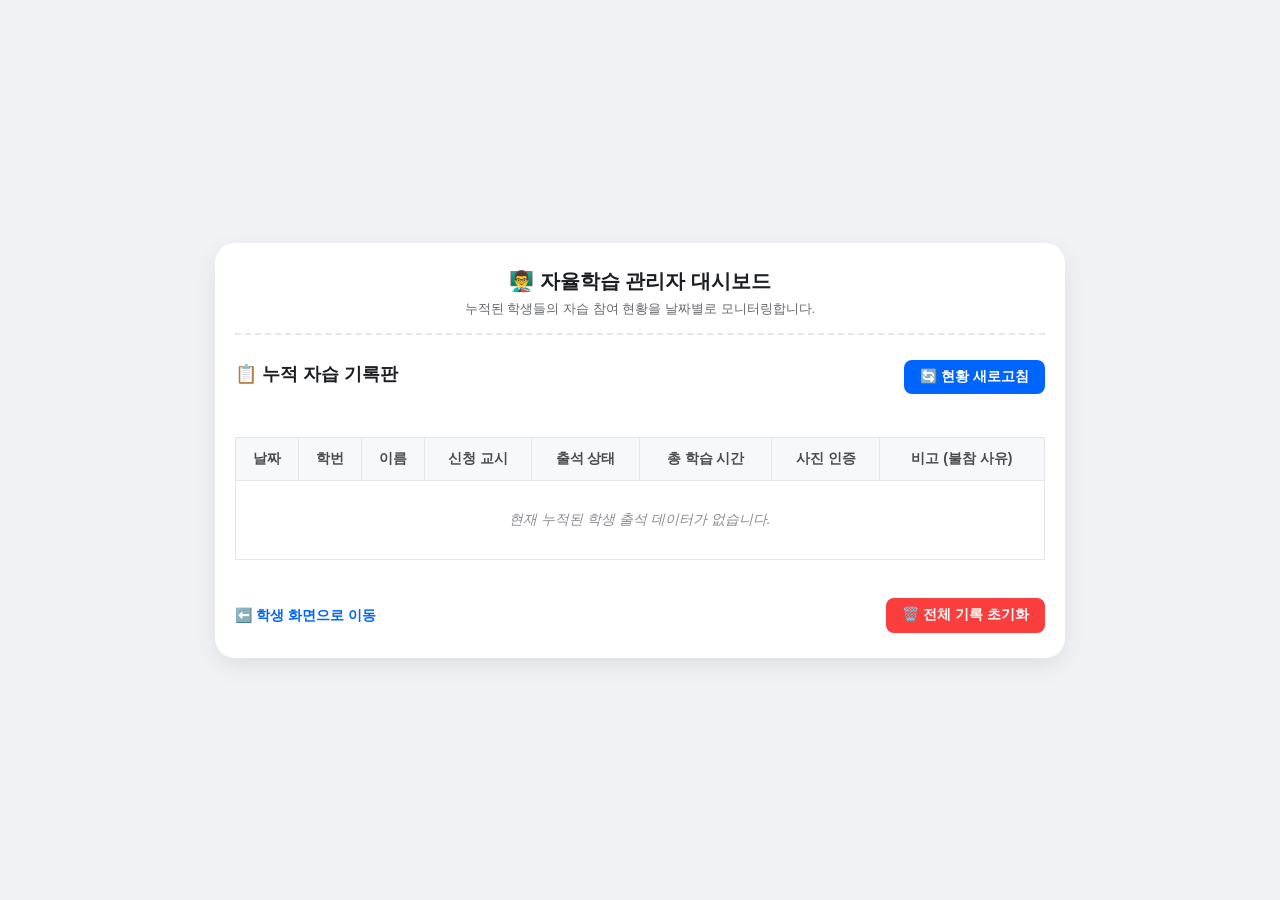
<file: admin.html>
<!DOCTYPE html>
<html lang="ko">
<head>
    <meta charset="UTF-8">
    <meta name="viewport" content="width=device-width, initial-scale=1.0">
    <title>자율학습 관리자 대시보드</title>
    <link rel="stylesheet" href="style.css">
    <style>
        .admin-container { max-width: 850px; }
        .refresh-box { display: flex; justify-content: space-between; align-items: center; margin-bottom: 15px; }
        .btn-refresh { background-color: #0064ff; color: white; padding: 8px 16px; font-size: 14px; width: auto; }
        .btn-danger-clear { background-color: #fa3e3e; color: white; padding: 8px 16px; font-size: 14px; width: auto; border:none; border-radius:8px; cursor:pointer; font-weight:bold;}
        .status-table { width: 100%; border-collapse: collapse; margin-top: 10px; background-color: #ffffff; font-size: 14px; text-align: center; }
        .status-table th, .status-table td { border: 1px solid #e4e6eb; padding: 12px 8px; }
        .status-table th { background-color: #f7f8fa; color: #4b4c4f; font-weight: bold; }
        .status-table tr:hover { background-color: #f2f3f5; }
        .text-absent { color: #fa3e3e; font-weight: bold; }
        .text-success { color: #00a400; font-weight: bold; }
        .no-data { color: #8a8d91; padding: 30px !important; font-style: italic; }
        .admin-footer { display: flex; justify-content: space-between; margin-top: 20px; }
        .back-link { font-size: 14px; color: #0064ff; text-decoration: none; font-weight: bold; line-height: 35px;}
    </style>
</head>
<body>

    <div class="app-container admin-container">
        <header>
            <h1>👨‍🏫 자율학습 관리자 대시보드</h1>
            <p class="date-text">누적된 학생들의 자습 참여 현황을 날짜별로 모니터링합니다.</p>
        </header>

        <main class="form-section">
            <div class="refresh-box">
                <h2>📋 누적 자습 기록판</h2>
                <button id="refresh-btn" class="btn btn-refresh">🔄 현황 새로고침</button>
            </div>

            <table class="status-table">
                <thead>
                    <tr>
                        <th>날짜</th>
                        <th>학번</th>
                        <th>이름</th>
                        <th>신청 교시</th>
                        <th>출석 상태</th>
                        <th>총 학습 시간</th>
                        <th>사진 인증</th>
                        <th>비고 (불참 사유)</th>
                    </tr>
                </thead>
                <tbody id="student-list-body">
                    <tr>
                        <td colspan="8" class="no-data">제출된 데이터가 없습니다.</td>
                    </tr>
                </tbody>
            </table>

            <div class="admin-footer">
                <a href="index.html" class="back-link">⬅️ 학생 화면으로 이동</a>
                <button id="clear-btn" class="btn-danger-clear">🗑️ 전체 기록 초기화</button>
            </div>
        </main>
    </div>

    <script>
        function loadStudentStatus() {
            const tableBody = document.getElementById('student-list-body');
            
            // 1. 저장소에서 전체 누적 리스트 배열 가져오기
            const allStudentsList = JSON.parse(localStorage.getItem('allStudentsList')) || [];
            
            if (allStudentsList.length === 0) {
                tableBody.innerHTML = `<tr><td colspan="8" class="no-data">현재 누적된 학생 출석 데이터가 없습니다.</td></tr>`;
                return;
            }

            // 최신 날짜 역순(가장 최근 데이터가 맨 위로) 정렬 규칙 추가
            allStudentsList.sort((a, b) => new Date(b.date) - new Date(a.date));

            let htmlContent = "";

            // 2. 누적된 데이터를 반복문으로 돌리며 한 줄씩 조립
            allStudentsList.forEach(student => {
                let statusText = student.isAbsent ? "❌ 불참" : `✔️ 출석 (${student.authTime})`;
                let statusClass = student.isAbsent ? "text-absent" : "text-success";
                
                htmlContent += `
                    <tr>
                        <td><strong>${student.date}</strong></td>
                        <td>${student.id}</td>
                        <td>${student.name}</td>
                        <td>${student.session}</td>
                        <td class="${statusClass}">${statusText}</td>
                        <td>⏱️ ${student.studyTime}</td>
                        <td>${student.isPhotoVerified}</td>
                        <td>${student.reason}</td>
                    </tr>
                `;
            });

            tableBody.innerHTML = htmlContent;
        }

        // 페이지 로드 시 구동
        document.addEventListener('DOMContentLoaded', loadStudentStatus);

        // 새로고침 버튼
        document.getElementById('refresh-btn').addEventListener('click', function() {
            loadStudentStatus();
            alert("최신 데이터 현황판 업데이트 완료!");
        });

        // 데이터 초기화 버튼
        document.getElementById('clear-btn').addEventListener('click', function() {
            if (confirm("🚨 진짜로 깃허브 서버(브라우저)에 기록된 '모든 학생들의 누적 데이터'를 영구 삭제하시겠습니까?")) {
                localStorage.removeItem('allStudentsList');
                localStorage.removeItem('currentStudentSession');
                loadStudentStatus();
                alert("모든 누적 기록이 초기화되었습니다.");
            }
        });
    </script>
</body>
</html>
</file>
<file: style.css>
/* 전체 초기화 및 폰트 설정 */
* {
    box-sizing: border-box;
    margin: 0;
    padding: 0;
}

body {
    font-family: 'Pretendard', -apple-system, BlinkMacSystemFont, sans-serif;
    background-color: #f0f2f5;
    display: flex;
    justify-content: center;
    align-items: center;
    min-height: 100vh;
    padding: 15px;
}

/* 앱 중앙 정렬 컨테이너 */
.app-container {
    background-color: #ffffff;
    width: 100%;
    max-width: 430px; /* 스마트폰 너비 기준 */
    border-radius: 20px;
    padding: 25px 20px;
    box-shadow: 0 8px 24px rgba(0, 0, 0, 0.08);
}

/* 헤더 시계 스타일 */
header {
    text-align: center;
    margin-bottom: 25px;
    padding-bottom: 15px;
    border-bottom: 2px dashed #e4e6eb;
}

header h1 {
    font-size: 20px;
    color: #1c1e21;
}

.date-text {
    font-size: 13px;
    color: #65676b;
    margin-top: 5px;
}

.time-text {
    font-size: 28px;
    font-weight: bold;
    color: #0064ff;
    margin-top: 4px;
    letter-spacing: 1px;
}

/* 공통 섹션 상자 스타일 */
.form-section {
    display: flex;
    flex-direction: column;
    gap: 18px;
}

.form-section h2 {
    font-size: 18px;
    color: #1c1e21;
    margin-bottom: 5px;
}

/* 화면 전환용 숨김 클래스 (가장 중요) */
.hidden {
    display: none !important;
}

/* 입력창 그룹 스타일 */
.input-group {
    display: flex;
    flex-direction: column;
    gap: 6px;
}

.input-group label, .group-title {
    font-size: 14px;
    font-weight: 600;
    color: #4b4c4f;
}

input[type="text"], input[type="number"] {
    width: 100%;
    padding: 12px;
    border: 1px solid #ccd0d5;
    border-radius: 8px;
    font-size: 15px;
    outline: none;
    transition: border-color 0.2s;
}

input[type="text"]:focus, input[type="number"]:focus {
    border-color: #0064ff;
}

/* 라디오 & 체크박스 스타일 */
.radio-label, .checkbox-label {
    display: flex;
    align-items: center;
    padding: 12px;
    background-color: #f7f8fa;
    border: 1px solid #e4e6eb;
    border-radius: 8px;
    font-size: 14px;
    cursor: pointer;
    margin-top: 6px;
}

.radio-label input, .checkbox-label input {
    margin-right: 10px;
    width: 16px;
    height: 16px;
}

#reason-container {
    width: 100%;
    margin-top: 8px;
}

/* 버튼 디자인 시스템 */
.btn {
    width: 100%;
    padding: 14px;
    border: none;
    border-radius: 8px;
    font-size: 16px;
    font-weight: bold;
    cursor: pointer;
    transition: opacity 0.2s;
}

.btn:disabled {
    background-color: #e4e6eb !important;
    color: #bcc0c4 !important;
    cursor: not-allowed;
}

.btn:hover {
    opacity: 0.9;
}

.btn-primary { background-color: #0064ff; color: #ffffff; }
.btn-success { background-color: #00a400; color: #ffffff; }
.btn-warning { background-color: #f5b100; color: #ffffff; }
.btn-danger  { background-color: #fa3e3e; color: #ffffff; }

/* 안내 메시지 텍스트 */
.message-text {
    font-size: 13px;
    font-weight: bold;
    text-align: center;
    line-height: 1.4;
    margin-top: 5px;
}

/* 타이머 내부 스타일 */
.user-welcome {
    font-size: 16px;
    font-weight: bold;
    text-align: center;
    background-color: #e7f3ff;
    color: #1877f2;
    padding: 10px;
    border-radius: 8px;
}

#welcome-user {
    text-decoration: underline;
}

.timer-box, .upload-box {
    background-color: #f8f9fa;
    border: 1px solid #e4e6eb;
    border-radius: 12px;
    padding: 15px;
}

.timer-box h3, .upload-box h3 {
    font-size: 15px;
    color: #4b4c4f;
    margin-bottom: 10px;
}

#timer-display {
    font-size: 36px;
    font-weight: bold;
    text-align: center;
    color: #333333;
    margin: 15px 0;
    font-variant-numeric: tabular-nums;
}

.timer-controls {
    display: flex;
    gap: 8px;
}

/* 이미지 업로드 및 미리보기 */
.upload-notice {
    font-size: 13px;
    color: #65676b;
    margin-bottom: 10px;
}

.file-input {
    margin-bottom: 12px;
    font-size: 13px;
}

#photo-preview {
    width: 100%;
    max-height: 200px;
    object-fit: cover;
    border-radius: 8px;
    margin-bottom: 12px;
    border: 1px solid #ccd0d5;
}
</file>
